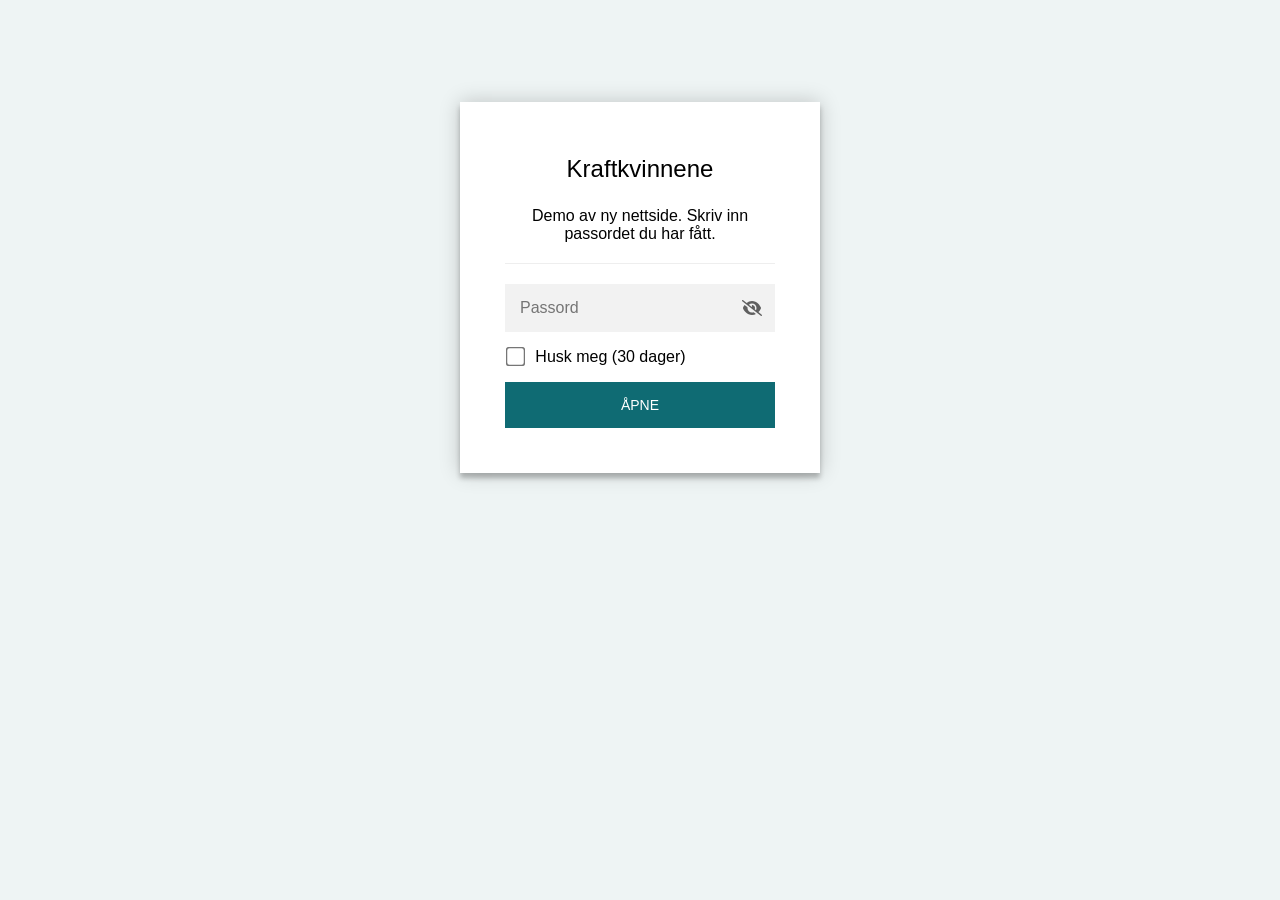
<file: index.html>
<!DOCTYPE html>
<html class="staticrypt-html">
    <head>
        <meta charset="utf-8" />
        <title>Kraftkvinnene</title>
        <meta name="viewport" content="width=device-width, initial-scale=1" />

        <!-- do not cache this page -->
        <meta http-equiv="cache-control" content="max-age=0" />
        <meta http-equiv="cache-control" content="no-cache" />
        <meta http-equiv="expires" content="0" />
        <meta http-equiv="expires" content="Tue, 01 Jan 1980 1:00:00 GMT" />
        <meta http-equiv="pragma" content="no-cache" />

        <style>
            .staticrypt-hr {
                margin-top: 20px;
                margin-bottom: 20px;
                border: 0;
                border-top: 1px solid #eee;
            }

            .staticrypt-page {
                width: 360px;
                padding: 8% 0 0;
                margin: auto;
                box-sizing: border-box;
            }

            .staticrypt-form {
                position: relative;
                z-index: 1;
                background: #ffffff;
                max-width: 360px;
                margin: 0 auto 100px;
                padding: 45px;
                text-align: center;
                box-shadow: 0 0 20px 0 rgba(0, 0, 0, 0.2), 0 5px 5px 0 rgba(0, 0, 0, 0.24);
            }

            .staticrypt-form input[type="password"],
            input[type="text"] {
                background: inherit;
                border: 0;
                box-sizing: border-box; /* This ensures padding is included in the total width */
                font-size: 14px;
                outline: 0;
                padding: 15px 30px 15px 15px; /* Adjust the padding to ensure there is space for the icon */
                width: 100%;
            }

            .staticrypt-password-container {
                position: relative;
                outline: 0;
                background: #f2f2f2;
                width: 100%;
                border: 0;
                margin: 0 0 15px;
                box-sizing: border-box;
            }

            .staticrypt-toggle-password-visibility {
                cursor: pointer;
                height: 20px;
                opacity: 60%;
                padding: 13px;
                position: absolute;
                right: 0;
                top: 50%;
                transform: translateY(-50%);
                width: 20px;
            }

            .staticrypt-form .staticrypt-decrypt-button {
                text-transform: uppercase;
                outline: 0;
                background: #0F6B73;
                width: 100%;
                border: 0;
                padding: 15px;
                color: #ffffff;
                font-size: 14px;
                cursor: pointer;
            }

            .staticrypt-form .staticrypt-decrypt-button:hover,
            .staticrypt-form .staticrypt-decrypt-button:active,
            .staticrypt-form .staticrypt-decrypt-button:focus {
                background: #0F6B73;
                filter: brightness(92%);
            }

            .staticrypt-html {
                height: 100%;
            }

            .staticrypt-body {
                height: 100%;
                margin: 0;
            }

            .staticrypt-content {
                height: 100%;
                margin-bottom: 1em;
                background: #EEF4F4;
                font-family: "Arial", sans-serif;
                -webkit-font-smoothing: antialiased;
                -moz-osx-font-smoothing: grayscale;
            }

            .staticrypt-instructions {
                margin-top: -1em;
                margin-bottom: 1em;
            }

            .staticrypt-title {
                font-size: 1.5em;
            }

            label.staticrypt-remember {
                display: flex;
                align-items: center;
                margin-bottom: 1em;
            }

            .staticrypt-remember input[type="checkbox"] {
                transform: scale(1.5);
                margin-right: 1em;
            }

            .hidden {
                display: none !important;
            }

            .staticrypt-spinner-container {
                height: 100%;
                display: flex;
                align-items: center;
                justify-content: center;
            }

            .staticrypt-spinner {
                display: inline-block;
                width: 2rem;
                height: 2rem;
                vertical-align: text-bottom;
                border: 0.25em solid gray;
                border-right-color: transparent;
                border-radius: 50%;
                -webkit-animation: spinner-border 0.75s linear infinite;
                animation: spinner-border 0.75s linear infinite;
                animation-duration: 0.75s;
                animation-timing-function: linear;
                animation-delay: 0s;
                animation-iteration-count: infinite;
                animation-direction: normal;
                animation-fill-mode: none;
                animation-play-state: running;
                animation-name: spinner-border;
            }

            @keyframes spinner-border {
                100% {
                    transform: rotate(360deg);
                }
            }

            @media screen and (-webkit-min-device-pixel-ratio: 0) {
                .staticrypt-form input[type="password"],
                input[type="text"] {
                    font-size: 16px;
                }
            }
        </style>
    </head>

    <body class="staticrypt-body">
        <div id="staticrypt_loading" class="staticrypt-spinner-container">
            <div class="staticrypt-spinner"></div>
        </div>

        <div id="staticrypt_content" class="staticrypt-content hidden">
            <div class="staticrypt-page">
                <div class="staticrypt-form">
                    <div class="staticrypt-instructions">
                        <p class="staticrypt-title">Kraftkvinnene</p>
                        <p>Demo av ny nettside. Skriv inn passordet du har fått.</p>
                    </div>

                    <hr class="staticrypt-hr" />

                    <form id="staticrypt-form" action="#" method="post">
                        <div class="staticrypt-password-container">
                            <input
                                id="staticrypt-password"
                                type="password"
                                name="password"
                                placeholder="Passord"
                                autofocus
                            />

                            <img
                                class="staticrypt-toggle-password-visibility"
                                alt="Show password"
                                title="Show password"
                                src="[data-uri]"
                            />
                        </div>

                        <label id="staticrypt-remember-label" class="staticrypt-remember hidden">
                            <input id="staticrypt-remember" type="checkbox" name="remember" />
                            Husk meg (30 dager)
                        </label>

                        <input type="submit" class="staticrypt-decrypt-button" value="Åpne" />
                    </form>
                </div>
            </div>
        </div>

        <script>
            // these variables will be filled when generating the file - the template format is 'variable_name'
            const staticryptInitiator = ((function(){
  const exports = {};
  const cryptoEngine = ((function(){
  const exports = {};
  const { subtle } = crypto;

const IV_BITS = 16 * 8;
const HEX_BITS = 4;
const ENCRYPTION_ALGO = "AES-CBC";

/**
 * Translates between utf8 encoded hexadecimal strings
 * and Uint8Array bytes.
 */
const HexEncoder = {
    /**
     * hex string -> bytes
     * @param {string} hexString
     * @returns {Uint8Array}
     */
    parse: function (hexString) {
        if (hexString.length % 2 !== 0) throw "Invalid hexString";
        const arrayBuffer = new Uint8Array(hexString.length / 2);

        for (let i = 0; i < hexString.length; i += 2) {
            const byteValue = parseInt(hexString.substring(i, i + 2), 16);
            if (isNaN(byteValue)) {
                throw "Invalid hexString";
            }
            arrayBuffer[i / 2] = byteValue;
        }
        return arrayBuffer;
    },

    /**
     * bytes -> hex string
     * @param {Uint8Array} bytes
     * @returns {string}
     */
    stringify: function (bytes) {
        const hexBytes = [];

        for (let i = 0; i < bytes.length; ++i) {
            let byteString = bytes[i].toString(16);
            if (byteString.length < 2) {
                byteString = "0" + byteString;
            }
            hexBytes.push(byteString);
        }
        return hexBytes.join("");
    },
};

/**
 * Translates between utf8 strings and Uint8Array bytes.
 */
const UTF8Encoder = {
    parse: function (str) {
        return new TextEncoder().encode(str);
    },

    stringify: function (bytes) {
        return new TextDecoder().decode(bytes);
    },
};

/**
 * Salt and encrypt a msg with a password.
 */
async function encrypt(msg, hashedPassword) {
    // Must be 16 bytes, unpredictable, and preferably cryptographically random. However, it need not be secret.
    // https://developer.mozilla.org/en-US/docs/Web/API/SubtleCrypto/encrypt#parameters
    const iv = crypto.getRandomValues(new Uint8Array(IV_BITS / 8));

    const key = await subtle.importKey("raw", HexEncoder.parse(hashedPassword), ENCRYPTION_ALGO, false, ["encrypt"]);

    const encrypted = await subtle.encrypt(
        {
            name: ENCRYPTION_ALGO,
            iv: iv,
        },
        key,
        UTF8Encoder.parse(msg)
    );

    // iv will be 32 hex characters, we prepend it to the ciphertext for use in decryption
    return HexEncoder.stringify(iv) + HexEncoder.stringify(new Uint8Array(encrypted));
}
exports.encrypt = encrypt;

/**
 * Decrypt a salted msg using a password.
 *
 * @param {string} encryptedMsg
 * @param {string} hashedPassword
 * @returns {Promise<string>}
 */
async function decrypt(encryptedMsg, hashedPassword) {
    const ivLength = IV_BITS / HEX_BITS;
    const iv = HexEncoder.parse(encryptedMsg.substring(0, ivLength));
    const encrypted = encryptedMsg.substring(ivLength);

    const key = await subtle.importKey("raw", HexEncoder.parse(hashedPassword), ENCRYPTION_ALGO, false, ["decrypt"]);

    const outBuffer = await subtle.decrypt(
        {
            name: ENCRYPTION_ALGO,
            iv: iv,
        },
        key,
        HexEncoder.parse(encrypted)
    );

    return UTF8Encoder.stringify(new Uint8Array(outBuffer));
}
exports.decrypt = decrypt;

/**
 * Salt and hash the password so it can be stored in localStorage without opening a password reuse vulnerability.
 *
 * @param {string} password
 * @param {string} salt
 * @returns {Promise<string>}
 */
async function hashPassword(password, salt) {
    // we hash the password in multiple steps, each adding more iterations. This is because we used to allow less
    // iterations, so for backward compatibility reasons, we need to support going from that to more iterations.
    let hashedPassword = await hashLegacyRound(password, salt);

    hashedPassword = await hashSecondRound(hashedPassword, salt);

    return hashThirdRound(hashedPassword, salt);
}
exports.hashPassword = hashPassword;

/**
 * This hashes the password with 1k iterations. This is a low number, we need this function to support backwards
 * compatibility.
 *
 * @param {string} password
 * @param {string} salt
 * @returns {Promise<string>}
 */
function hashLegacyRound(password, salt) {
    return pbkdf2(password, salt, 1000, "SHA-1");
}
exports.hashLegacyRound = hashLegacyRound;

/**
 * Add a second round of iterations. This is because we used to use 1k, so for backwards compatibility with
 * remember-me/autodecrypt links, we need to support going from that to more iterations.
 *
 * @param hashedPassword
 * @param salt
 * @returns {Promise<string>}
 */
function hashSecondRound(hashedPassword, salt) {
    return pbkdf2(hashedPassword, salt, 14000, "SHA-256");
}
exports.hashSecondRound = hashSecondRound;

/**
 * Add a third round of iterations to bring total number to 600k. This is because we used to use 1k, then 15k, so for
 * backwards compatibility with remember-me/autodecrypt links, we need to support going from that to more iterations.
 *
 * @param hashedPassword
 * @param salt
 * @returns {Promise<string>}
 */
function hashThirdRound(hashedPassword, salt) {
    return pbkdf2(hashedPassword, salt, 585000, "SHA-256");
}
exports.hashThirdRound = hashThirdRound;

/**
 * Salt and hash the password so it can be stored in localStorage without opening a password reuse vulnerability.
 *
 * @param {string} password
 * @param {string} salt
 * @param {int} iterations
 * @param {string} hashAlgorithm
 * @returns {Promise<string>}
 */
async function pbkdf2(password, salt, iterations, hashAlgorithm) {
    const key = await subtle.importKey("raw", UTF8Encoder.parse(password), "PBKDF2", false, ["deriveBits"]);

    const keyBytes = await subtle.deriveBits(
        {
            name: "PBKDF2",
            hash: hashAlgorithm,
            iterations,
            salt: UTF8Encoder.parse(salt),
        },
        key,
        256
    );

    return HexEncoder.stringify(new Uint8Array(keyBytes));
}

function generateRandomSalt() {
    const bytes = crypto.getRandomValues(new Uint8Array(128 / 8));

    return HexEncoder.stringify(new Uint8Array(bytes));
}
exports.generateRandomSalt = generateRandomSalt;

async function signMessage(hashedPassword, message) {
    const key = await subtle.importKey(
        "raw",
        HexEncoder.parse(hashedPassword),
        {
            name: "HMAC",
            hash: "SHA-256",
        },
        false,
        ["sign"]
    );
    const signature = await subtle.sign("HMAC", key, UTF8Encoder.parse(message));

    return HexEncoder.stringify(new Uint8Array(signature));
}
exports.signMessage = signMessage;

function getRandomAlphanum() {
    const possibleCharacters = "abcdefghijklmnopqrstuvwxyzABCDEFGHIJKLMNOPQRSTUVWXYZ0123456789";

    let byteArray;
    let parsedInt;

    // Keep generating new random bytes until we get a value that falls
    // within a range that can be evenly divided by possibleCharacters.length
    do {
        byteArray = crypto.getRandomValues(new Uint8Array(1));
        // extract the lowest byte to get an int from 0 to 255 (probably unnecessary, since we're only generating 1 byte)
        parsedInt = byteArray[0] & 0xff;
    } while (parsedInt >= 256 - (256 % possibleCharacters.length));

    // Take the modulo of the parsed integer to get a random number between 0 and totalLength - 1
    const randomIndex = parsedInt % possibleCharacters.length;

    return possibleCharacters[randomIndex];
}

/**
 * Generate a random string of a given length.
 *
 * @param {int} length
 * @returns {string}
 */
function generateRandomString(length) {
    let randomString = "";

    for (let i = 0; i < length; i++) {
        randomString += getRandomAlphanum();
    }

    return randomString;
}
exports.generateRandomString = generateRandomString;

  return exports;
})());
const codec = ((function(){
  const exports = {};
  /**
 * Initialize the codec with the provided cryptoEngine - this return functions to encode and decode messages.
 *
 * @param cryptoEngine - the engine to use for encryption / decryption
 */
function init(cryptoEngine) {
    const exports = {};

    /**
     * Top-level function for encoding a message.
     * Includes password hashing, encryption, and signing.
     *
     * @param {string} msg
     * @param {string} password
     * @param {string} salt
     *
     * @returns {string} The encoded text
     */
    async function encode(msg, password, salt) {
        const hashedPassword = await cryptoEngine.hashPassword(password, salt);

        const encrypted = await cryptoEngine.encrypt(msg, hashedPassword);

        // we use the hashed password in the HMAC because this is effectively what will be used a password (so we can store
        // it in localStorage safely, we don't use the clear text password)
        const hmac = await cryptoEngine.signMessage(hashedPassword, encrypted);

        return hmac + encrypted;
    }
    exports.encode = encode;

    /**
     * Encode using a password that has already been hashed. This is useful to encode multiple messages in a row, that way
     * we don't need to hash the password multiple times.
     *
     * @param {string} msg
     * @param {string} hashedPassword
     *
     * @returns {string} The encoded text
     */
    async function encodeWithHashedPassword(msg, hashedPassword) {
        const encrypted = await cryptoEngine.encrypt(msg, hashedPassword);

        // we use the hashed password in the HMAC because this is effectively what will be used a password (so we can store
        // it in localStorage safely, we don't use the clear text password)
        const hmac = await cryptoEngine.signMessage(hashedPassword, encrypted);

        return hmac + encrypted;
    }
    exports.encodeWithHashedPassword = encodeWithHashedPassword;

    /**
     * Top-level function for decoding a message.
     * Includes signature check and decryption.
     *
     * @param {string} signedMsg
     * @param {string} hashedPassword
     * @param {string} salt
     * @param {int} backwardCompatibleAttempt
     * @param {string} originalPassword
     *
     * @returns {Object} {success: true, decoded: string} | {success: false, message: string}
     */
    async function decode(signedMsg, hashedPassword, salt, backwardCompatibleAttempt = 0, originalPassword = "") {
        const encryptedHMAC = signedMsg.substring(0, 64);
        const encryptedMsg = signedMsg.substring(64);
        const decryptedHMAC = await cryptoEngine.signMessage(hashedPassword, encryptedMsg);

        if (decryptedHMAC !== encryptedHMAC) {
            // we have been raising the number of iterations in the hashing algorithm multiple times, so to support the old
            // remember-me/autodecrypt links we need to try bringing the old hashes up to speed.
            originalPassword = originalPassword || hashedPassword;
            if (backwardCompatibleAttempt === 0) {
                const updatedHashedPassword = await cryptoEngine.hashThirdRound(originalPassword, salt);

                return decode(signedMsg, updatedHashedPassword, salt, backwardCompatibleAttempt + 1, originalPassword);
            }
            if (backwardCompatibleAttempt === 1) {
                let updatedHashedPassword = await cryptoEngine.hashSecondRound(originalPassword, salt);
                updatedHashedPassword = await cryptoEngine.hashThirdRound(updatedHashedPassword, salt);

                return decode(signedMsg, updatedHashedPassword, salt, backwardCompatibleAttempt + 1, originalPassword);
            }

            return { success: false, message: "Signature mismatch" };
        }

        return {
            success: true,
            decoded: await cryptoEngine.decrypt(encryptedMsg, hashedPassword),
        };
    }
    exports.decode = decode;

    return exports;
}
exports.init = init;

  return exports;
})());
const decode = codec.init(cryptoEngine).decode;

/**
 * Initialize the staticrypt module, that exposes functions callbable by the password_template.
 *
 * @param {{
 *  staticryptEncryptedMsgUniqueVariableName: string,
 *  isRememberEnabled: boolean,
 *  rememberDurationInDays: number,
 *  staticryptSaltUniqueVariableName: string,
 * }} staticryptConfig - object of data that is stored on the password_template at encryption time.
 *
 * @param {{
 *  rememberExpirationKey: string,
 *  rememberPassphraseKey: string,
 *  replaceHtmlCallback: function,
 *  clearLocalStorageCallback: function,
 * }} templateConfig - object of data that can be configured by a custom password_template.
 */
function init(staticryptConfig, templateConfig) {
    const exports = {};

    /**
     * Decrypt our encrypted page, replace the whole HTML.
     *
     * @param {string} hashedPassword
     * @returns {Promise<boolean>}
     */
    async function decryptAndReplaceHtml(hashedPassword) {
        const { staticryptEncryptedMsgUniqueVariableName, staticryptSaltUniqueVariableName } = staticryptConfig;
        const { replaceHtmlCallback } = templateConfig;

        const result = await decode(
            staticryptEncryptedMsgUniqueVariableName,
            hashedPassword,
            staticryptSaltUniqueVariableName
        );
        if (!result.success) {
            return false;
        }
        const plainHTML = result.decoded;

        // if the user configured a callback call it, otherwise just replace the whole HTML
        if (typeof replaceHtmlCallback === "function") {
            replaceHtmlCallback(plainHTML);
        } else {
            document.write(plainHTML);
            document.close();
        }

        return true;
    }

    /**
     * Attempt to decrypt the page and replace the whole HTML.
     *
     * @param {string} password
     * @param {boolean} isRememberChecked
     *
     * @returns {Promise<{isSuccessful: boolean, hashedPassword?: string}>} - we return an object, so that if we want to
     *   expose more information in the future we can do it without breaking the password_template
     */
    async function handleDecryptionOfPage(password, isRememberChecked) {
        const { staticryptSaltUniqueVariableName } = staticryptConfig;

        // decrypt and replace the whole page
        const hashedPassword = await cryptoEngine.hashPassword(password, staticryptSaltUniqueVariableName);
        return handleDecryptionOfPageFromHash(hashedPassword, isRememberChecked);
    }
    exports.handleDecryptionOfPage = handleDecryptionOfPage;

    async function handleDecryptionOfPageFromHash(hashedPassword, isRememberChecked) {
        const { isRememberEnabled, rememberDurationInDays } = staticryptConfig;
        const { rememberExpirationKey, rememberPassphraseKey } = templateConfig;

        const isDecryptionSuccessful = await decryptAndReplaceHtml(hashedPassword);

        if (!isDecryptionSuccessful) {
            return {
                isSuccessful: false,
                hashedPassword,
            };
        }

        // remember the hashedPassword and set its expiration if necessary
        if (isRememberEnabled && isRememberChecked) {
            window.localStorage.setItem(rememberPassphraseKey, hashedPassword);

            // set the expiration if the duration isn't 0 (meaning no expiration)
            if (rememberDurationInDays > 0) {
                window.localStorage.setItem(
                    rememberExpirationKey,
                    (new Date().getTime() + rememberDurationInDays * 24 * 60 * 60 * 1000).toString()
                );
            }
        }

        return {
            isSuccessful: true,
            hashedPassword,
        };
    }
    exports.handleDecryptionOfPageFromHash = handleDecryptionOfPageFromHash;

    /**
     * Clear localstorage from staticrypt related values
     */
    function clearLocalStorage() {
        const { clearLocalStorageCallback, rememberExpirationKey, rememberPassphraseKey } = templateConfig;

        if (typeof clearLocalStorageCallback === "function") {
            clearLocalStorageCallback();
        } else {
            localStorage.removeItem(rememberPassphraseKey);
            localStorage.removeItem(rememberExpirationKey);
        }
    }

    async function handleDecryptOnLoad() {
        let isSuccessful = await decryptOnLoadFromUrl();

        if (!isSuccessful) {
            isSuccessful = await decryptOnLoadFromRememberMe();
        }

        return { isSuccessful };
    }
    exports.handleDecryptOnLoad = handleDecryptOnLoad;

    /**
     * Clear storage if we are logging out
     *
     * @returns {boolean} - whether we logged out
     */
    function logoutIfNeeded() {
        const logoutKey = "staticrypt_logout";

        // handle logout through query param
        const queryParams = new URLSearchParams(window.location.search);
        if (queryParams.has(logoutKey)) {
            clearLocalStorage();
            return true;
        }

        // handle logout through URL fragment
        const hash = window.location.hash.substring(1);
        if (hash.includes(logoutKey)) {
            clearLocalStorage();
            return true;
        }

        return false;
    }

    /**
     * To be called on load: check if we want to try to decrypt and replace the HTML with the decrypted content, and
     * try to do it if needed.
     *
     * @returns {Promise<boolean>} true if we derypted and replaced the whole page, false otherwise
     */
    async function decryptOnLoadFromRememberMe() {
        const { rememberDurationInDays } = staticryptConfig;
        const { rememberExpirationKey, rememberPassphraseKey } = templateConfig;

        // if we are login out, terminate
        if (logoutIfNeeded()) {
            return false;
        }

        // if there is expiration configured, check if we're not beyond the expiration
        if (rememberDurationInDays && rememberDurationInDays > 0) {
            const expiration = localStorage.getItem(rememberExpirationKey),
                isExpired = expiration && new Date().getTime() > parseInt(expiration);

            if (isExpired) {
                clearLocalStorage();
                return false;
            }
        }

        const hashedPassword = localStorage.getItem(rememberPassphraseKey);

        if (hashedPassword) {
            // try to decrypt
            const isDecryptionSuccessful = await decryptAndReplaceHtml(hashedPassword);

            // if the decryption is unsuccessful the password might be wrong - silently clear the saved data and let
            // the user fill the password form again
            if (!isDecryptionSuccessful) {
                clearLocalStorage();
                return false;
            }

            return true;
        }

        return false;
    }

    async function decryptOnLoadFromUrl() {
        const passwordKey = "staticrypt_pwd";
        const rememberMeKey = "remember_me";

        // try to get the password from the query param (for backward compatibility - we now want to avoid this method,
        // since it sends the hashed password to the server which isn't needed)
        const queryParams = new URLSearchParams(window.location.search);
        const hashedPasswordQuery = queryParams.get(passwordKey);
        const rememberMeQuery = queryParams.get(rememberMeKey);

        const urlFragment = window.location.hash.substring(1);
        // get the password from the url fragment
        const hashedPasswordRegexMatch = urlFragment.match(new RegExp(passwordKey + "=([^&]*)"));
        const hashedPasswordFragment = hashedPasswordRegexMatch ? hashedPasswordRegexMatch[1] : null;
        const rememberMeFragment = urlFragment.includes(rememberMeKey);

        const hashedPassword = hashedPasswordFragment || hashedPasswordQuery;
        const rememberMe = rememberMeFragment || rememberMeQuery;

        if (hashedPassword) {
            return handleDecryptionOfPageFromHash(hashedPassword, rememberMe);
        }

        return false;
    }

    return exports;
}
exports.init = init;

  return exports;
})());
            const templateError = "Feil passord",
                templateToggleAltShow = "Show password",
                templateToggleAltHide = "Hide password",
                isRememberEnabled = true,
                staticryptConfig = {"staticryptEncryptedMsgUniqueVariableName":"[base64]","isRememberEnabled":true,"rememberDurationInDays":30,"staticryptSaltUniqueVariableName":"cb8528e33bb141c5c129333ecdfcbe62"};

            // you can edit these values to customize some of the behavior of StatiCrypt
            const templateConfig = {
                rememberExpirationKey: "staticrypt_expiration",
                rememberPassphraseKey: "staticrypt_passphrase",
                replaceHtmlCallback: null,
                clearLocalStorageCallback: null,
            };

            // init the staticrypt engine
            const staticrypt = staticryptInitiator.init(staticryptConfig, templateConfig);

            // try to automatically decrypt on load if there is a saved password
            window.onload = async function () {
                const { isSuccessful } = await staticrypt.handleDecryptOnLoad();

                // if we didn't decrypt anything on load, show the password prompt. Otherwise the content has already been
                // replaced, no need to do anything
                if (!isSuccessful) {
                    // hide loading screen
                    document.getElementById("staticrypt_loading").classList.add("hidden");
                    document.getElementById("staticrypt_content").classList.remove("hidden");
                    document.getElementById("staticrypt-password").focus();

                    // show the remember me checkbox
                    if (isRememberEnabled) {
                        document.getElementById("staticrypt-remember-label").classList.remove("hidden");
                    }
                }
            };

            // toggle password visibility
            const toggleIcon = document.querySelector(".staticrypt-toggle-password-visibility");
            // these two icons are coming from FontAwesome
            const imgSrcEyeClosed =
                "[data-uri]";
            const imgSrcEyeOpened =
                "[data-uri]";
            toggleIcon.addEventListener("click", function () {
                const passwordInput = document.getElementById("staticrypt-password");
                if (passwordInput.type === "password") {
                    passwordInput.type = "text";
                    toggleIcon.src = imgSrcEyeOpened;
                    toggleIcon.alt = templateToggleAltHide;
                    toggleIcon.title = templateToggleAltHide;
                } else {
                    passwordInput.type = "password";
                    toggleIcon.src = imgSrcEyeClosed;
                    toggleIcon.alt = templateToggleAltShow;
                    toggleIcon.title = templateToggleAltShow;
                }
            });

            // handle password form submission
            document.getElementById("staticrypt-form").addEventListener("submit", async function (e) {
                e.preventDefault();

                const password = document.getElementById("staticrypt-password").value,
                    isRememberChecked = document.getElementById("staticrypt-remember").checked;

                const { isSuccessful } = await staticrypt.handleDecryptionOfPage(password, isRememberChecked);

                if (!isSuccessful) {
                    alert(templateError);
                }
            });
        </script>
    </body>
</html>
</file>
